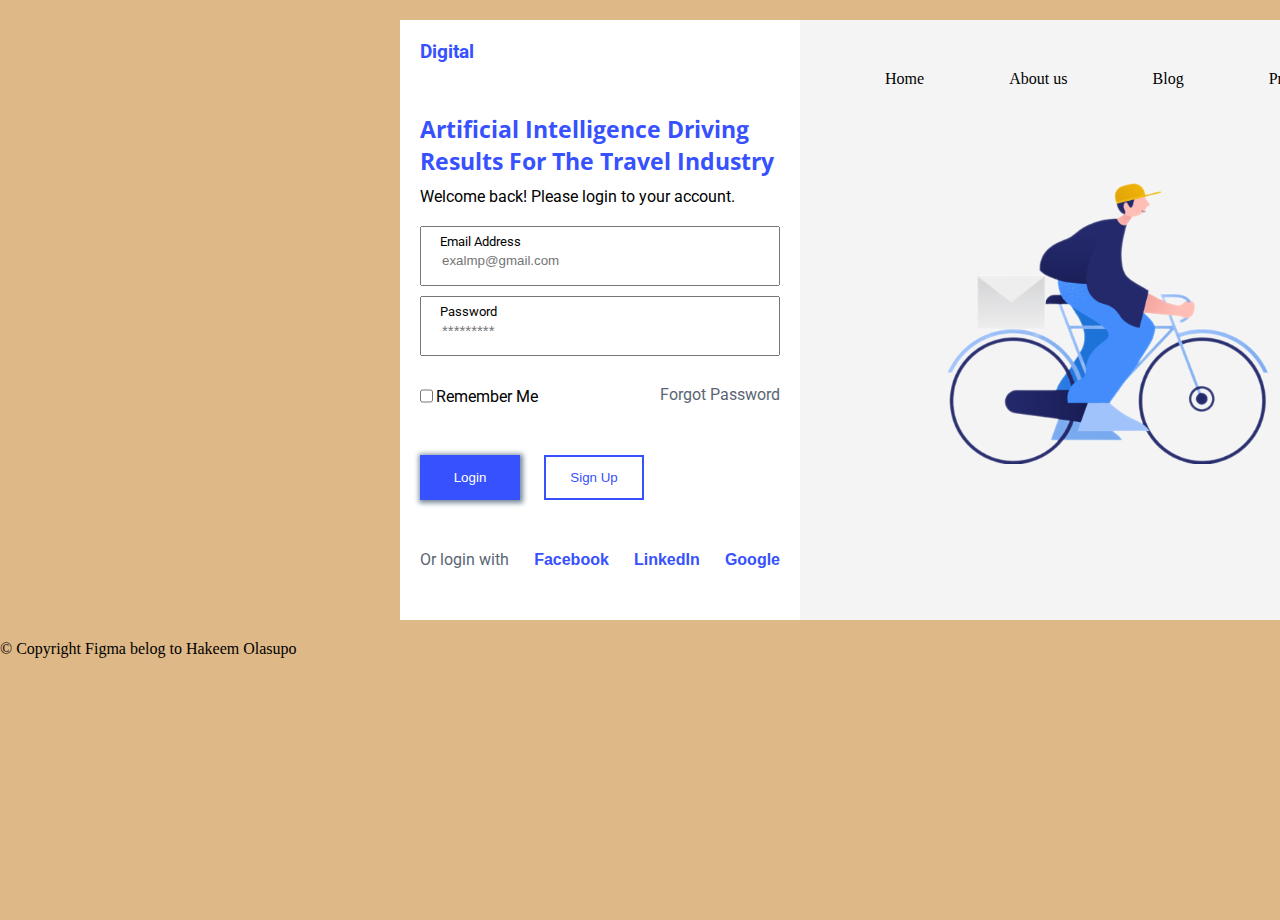
<file: Level 0/FORM _LOGIN/form_login_4/index.html>
<!DOCTYPE html>
<html lang="en">

    <head>
        <meta charset="UTF-8">
        <meta name="viewport" content="width=device-width, initial-scale=1.0">
        <title>Form_login_4</title>
        <link rel="preconnect" href="https://fonts.googleapis.com">
        <link rel="preconnect" href="https://fonts.gstatic.com" crossorigin>
        <link
            href="https://fonts.googleapis.com/css2?family=Roboto:ital,wght@0,300;0,400;0,500;0,700;0,900;1,300;1,400;1,500;1,700&display=swap"
            rel="stylesheet">
        <link rel="preconnect" href="https://fonts.googleapis.com">
        <link rel="preconnect" href="https://fonts.gstatic.com" crossorigin>
        <link href="https://fonts.googleapis.com/css2?family=Open+Sans:ital,wght@0,300..800;1,300..800&display=swap"
            rel="stylesheet">
        <link rel="stylesheet" href="style.css">
    </head>

    <body>
        <main>
            <div class="contanner_form_login">
                <div class="form_1">
                    <div class="Logo_form">
                        <h2>Digital</h2>
                    </div>
                    <div class="heading_form">
                        <h1>
                            Artificial Intelligence Driving
                            Results For The Travel Industry
                        </h1>
                        <p>
                            Welcome back! Please login to your account.
                        </p>
                    </div>
                    <div class="input_form_login">
                        <label for="Email" type="text">Email Address</label>
                        <input type="email" type="input_text" placeholder="exalmp@gmail.com">
                        <label for="Password" type="text">Password</label>
                        <input type="password" type="input_text" autocomplete="new-password" id="password"
                            placeholder="*********">
                    </div>
                    <div class="about_contact_form">
                        <div class="contact_1">
                            <input type="checkbox" name="checkbox" id="checkbox">
                            <p id="about">Remember Me</p>
                        </div>
                        <div class="contact_1_">
                            <a href="#">Forgot Password</a>
                        </div>
                    </div>
                    <div class="input_button">
                        <button id="Login">Login</button>
                        <button id="Sign_Up">Sign Up</button>
                    </div>

                    <div class="footer_about_login">
                        <div class="box">
                            <a href="#">Or login with</a>
                        </div>
                        <div class="box color">
                            <a href="https://www.facebook.com/profile.php?id=100054074258617">Facebook</a>
                        </div>
                        <div class="box color">
                            <a href="#">LinkedIn</a>
                        </div>
                        <div class="box color">
                            <a href="#">Google</a>
                        </div>
                    </div>
                </div>
                <div class="form_2">
                    <div class="nav_form_2_login">
                        <div class="item_login">Home</div>
                        <div class="item_login">About us</div>
                        <div class="item_login">Blog</div>
                        <div class="item_login">Pricing</div>
                    </div>
                    <div class="background_login">
                        <img src="/Level 0/FORM _LOGIN/form_login_4/img//snapedit_1706028613278.png" alt="">
                    </div>
                </div>
            </div>
            <p>&copy; Copyright Figma belog to Hakeem Olasupo </p>
        </main>

    </body>

</html>
</file>
<file: Level 0/FORM _LOGIN/form_login_4/style.css>
* {
    margin: 0;
    padding: 0;
    box-sizing: border-box;
}
body {
    background-color: burlywood;
}
main {
  
    width: 200vh;
    height: 100vh;
    
}
.contanner_form_login {
    width: 1000px;
    height: 600px;

    margin: 20px auto;
    display: flex;
}
.form_1
{
    width: 400px;
    height: 600px;
    background-color: white;
    font-family: Roboto;
    display: flex;
    flex-direction: column;
    padding: 20px;
}
h2  {
    
    color: #3751FE;
    
        font-family: Roboto;
        font-size: 19px;
        font-style: normal;
        font-weight: 700;
        line-height: normal;
}
h1 {
    margin: 50px 0px 10px 0px ;
    color: #3751FE;
    font-family: Open Sans;
        font-size: 23px;
        font-style: normal;
        font-weight: 700;
        line-height: normal;
        
    }
    




.heading_form { 
    margin-bottom: 20px;
}

input {
    width: 100%;
    height: 60px;
    outline: none;
   margin-bottom: 10px ;
} 
input:focus {
    border: 3px solid #3751FE;
    transition: 0.1s;
} 

input[type="input_text"] {
    position: relative;
    
}
input[type="email"] {
    padding-left: 20px;
    padding-top: 8px;
    color: #3751FE;
}
input[type="password"] {
    padding-left: 20px;
        padding-top: 8px;
        color: #3751FE;
    font-size: 15px;
}
label[type="text"] {
    
    position: absolute;
    margin-top: 8px;
    margin-left:20px;
    font-size: 13px;
}
input[type="checkbox"] {
    width: 13px;
}

.about_contact_form {
display: flex;
justify-content: space-between;
}
#about {
    transform: translate(16px,-49px);
}
.contact_1_ {
    transform: translate(0,19px);
    
}
a  {
    text-decoration: none;
    color: rgb(89, 101, 114);
}
#Login {
    width: 100px;
    height: 45px;
    background-color: #3751FE;
    color: white;
    border: none;
    box-shadow: 1px 1px 5px 2px lightslategray;
}
#Sign_Up {
    width: 100px;
    height: 45px;
    margin-left:20px;
    color: #3751FE;
    background-color: #ffffff;
    border: 2px solid #3751FE;
}
.footer_about_login {
    display: flex;
    justify-content: space-between;
    margin-top: 50px    ;
}

.color > a  {
    font-family: sans-serif;
    color: #3751FE;
    font-weight: 600;
}

.form_2 {
    width: 600px ;
    height: 600px;
    background-color: #f4f4f4;
    z-index: 1;
}
.nav_form_2_login {
    display: flex;
    justify-content: space-evenly;
    margin-top: 50px;
}
.item_login:hover {
    border-bottom: 3px solid #3751FE;
    outline: none;
    transition: 0.09s;
}
img {
    width: 600px;
    margin-top: 70px;
 
}
</file>
